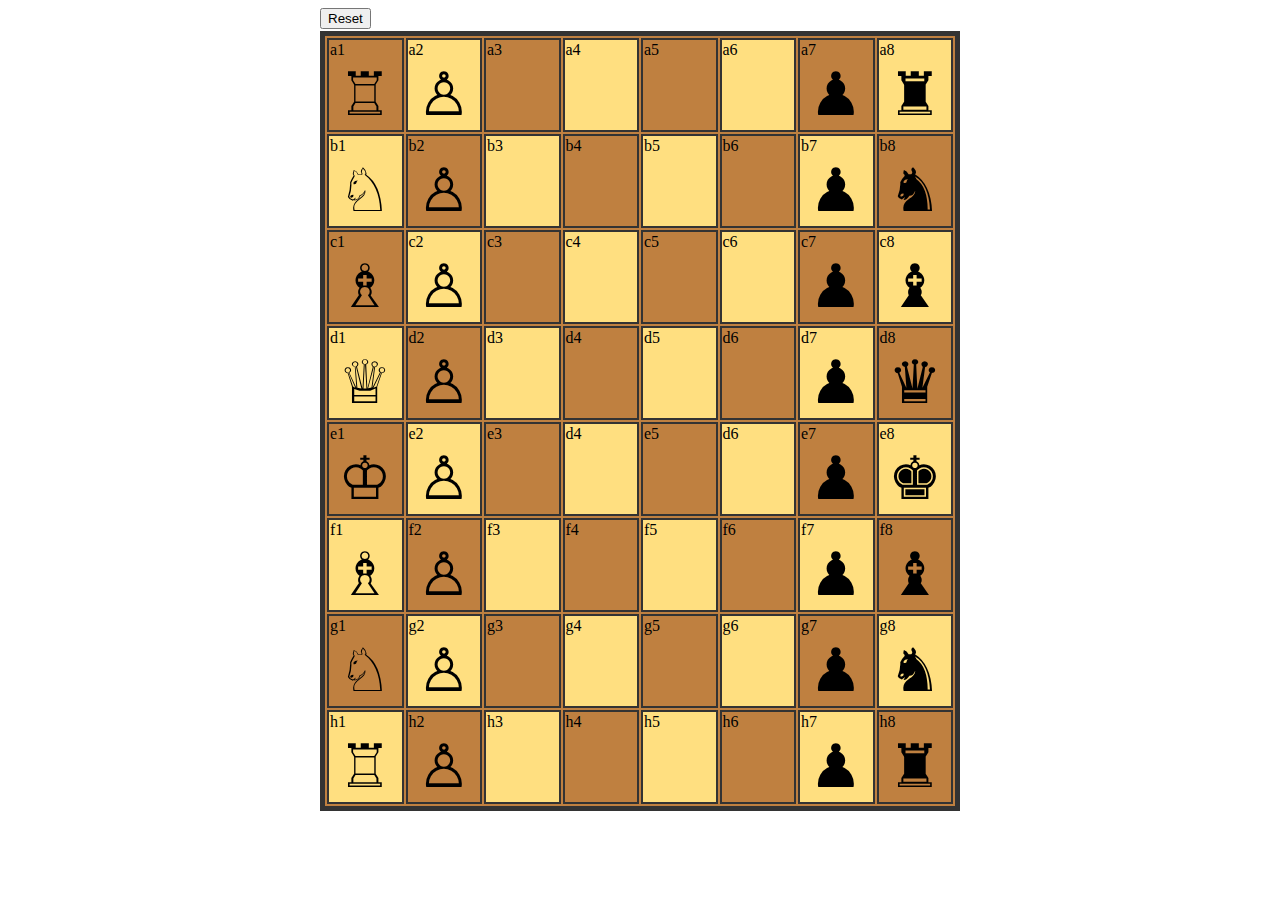
<file: index.html>
<!DOCTYPE html>
<html lang="en">
<head>
    <meta charset="UTF-8">
    <title>2 Player Chess Game</title>
    <link rel="stylesheet" type="text/css" href="css/main.css">
    <script src="js/constants.js"></script>
    <script src="js/board_state.js"></script>
    <script src="js/figure_moves.js"></script>
    <script src="js/drag_and_drop_api.js"></script>
</head>
<body>

<div class="lt-grid-container">
    <div class="lt-white_lost_figures" id="white_lost_figures"></div>

    <div class="lt-chessboard">
        <table id="board" class="chessboard">
            <tr class="chessboard">
                <td class="chessboard" id="a1">a1
                    <div class="draggable" ondrop="drop(event)" ondragover="allowDrop(event)"
                         ondragleave="leave(event)">
                        <div class="figure" id="white_rook1" draggable="true" ondragstart="drag(event)">&#9814;
                        </div>
                    </div>
                </td>
                <td class="chessboard" id="a2">a2
                    <div class="draggable" ondrop="drop(event)" ondragover="allowDrop(event)"
                         ondragleave="leave(event)" ondragstart="leave(event)">
                        <div class="figure" id="white_pawn1" draggable="true" ondragstart="drag(event)">&#9817;
                        </div>
                    </div>
                </td>
                <td class="chessboard" id="a3">a3
                    <div class="draggable" ondrop="drop(event)" ondragover="allowDrop(event)"
                         ondragleave="leave(event)"></div>
                </td>
                <td class="chessboard" id="a4">a4
                    <div class="draggable" ondrop="drop(event)" ondragover="allowDrop(event)"
                         ondragleave="leave(event)"></div>
                </td>
                <td class="chessboard" id="a5">a5
                    <div class="draggable" ondrop="drop(event)" ondragover="allowDrop(event)"
                         ondragleave="leave(event)"></div>
                </td>
                <td class="chessboard" id="a6">a6
                    <div class="draggable" ondrop="drop(event)" ondragover="allowDrop(event)"
                         ondragleave="leave(event)"></div>
                </td>
                <td class="chessboard" id="a7">a7
                    <div class="draggable" ondrop="drop(event)" ondragover="allowDrop(event)"
                         ondragleave="leave(event)">
                        <div class="figure" id="black_pawn1" draggable="true" ondragstart="drag(event)">&#9823;
                        </div>
                    </div>
                </td>
                <td class="chessboard" id="a8">a8
                    <div class="draggable" ondrop="drop(event)" ondragover="allowDrop(event)"
                         ondragleave="leave(event)">
                        <div class="figure" id="black_rook1" draggable="true" ondragstart="drag(event)">&#9820;
                        </div>
                    </div>
                </td>
            </tr>
            <tr class="chessboard">
                <td class="chessboard" id="b1">b1
                    <div class="draggable" ondrop="drop(event)" ondragover="allowDrop(event)"
                         ondragleave="leave(event)">
                        <div class="figure" id="white_knight1" draggable="true" ondragstart="drag(event)">&#9816;
                        </div>
                    </div>
                </td>
                <td class="chessboard" id="b2">b2
                    <div class="draggable" ondrop="drop(event)" ondragover="allowDrop(event)"
                         ondragleave="leave(event)">
                        <div class="figure" id="white_pawn2" draggable="true" ondragstart="drag(event)">&#9817;
                        </div>
                    </div>
                </td>
                <td class="chessboard" id="b3">b3
                    <div class="draggable" ondrop="drop(event)" ondragover="allowDrop(event)"
                         ondragleave="leave(event)"></div>
                </td>
                <td class="chessboard" id="b4">b4
                    <div class="draggable" ondrop="drop(event)" ondragover="allowDrop(event)"
                         ondragleave="leave(event)"></div>
                </td>
                <td class="chessboard" id="b5">b5
                    <div class="draggable" ondrop="drop(event)" ondragover="allowDrop(event)"
                         ondragleave="leave(event)"></div>
                </td>
                <td class="chessboard" id="b6">b6
                    <div class="draggable" ondrop="drop(event)" ondragover="allowDrop(event)"
                         ondragleave="leave(event)"></div>
                </td>
                <td class="chessboard" id="b7">b7
                    <div class="draggable" ondrop="drop(event)" ondragover="allowDrop(event)"
                         ondragleave="leave(event)">
                        <div class="figure" id="black_pawn2" draggable="true" ondragstart="drag(event)">&#9823;
                        </div>
                    </div>
                </td>
                <td class="chessboard" id="b8">b8
                    <div class="draggable" ondrop="drop(event)" ondragover="allowDrop(event)"
                         ondragleave="leave(event)">
                        <div class="figure" id="black_knight1" draggable="true" ondragstart="drag(event)">&#9822;
                        </div>
                    </div>
                </td>
            </tr>
            <tr class="chessboard">
                <td class="chessboard" id="c1">c1
                    <div class="draggable" ondrop="drop(event)" ondragover="allowDrop(event)"
                         ondragleave="leave(event)">
                        <div class="figure" id="white_bishop1" draggable="true" ondragstart="drag(event)">&#9815;
                        </div>
                    </div>
                </td>
                <td class="chessboard" id="c2">c2
                    <div class="draggable" ondrop="drop(event)" ondragover="allowDrop(event)"
                         ondragleave="leave(event)">
                        <div class="figure" id="white_pawn3" draggable="true" ondragstart="drag(event)">&#9817;
                        </div>
                    </div>
                </td>
                <td class="chessboard" id="c3">c3
                    <div class="draggable" ondrop="drop(event)" ondragover="allowDrop(event)"
                         ondragleave="leave(event)"></div>
                </td>
                <td class="chessboard" id="c4">c4
                    <div class="draggable" ondrop="drop(event)" ondragover="allowDrop(event)"
                         ondragleave="leave(event)"></div>
                </td>
                <td class="chessboard" id="c5">c5
                    <div class="draggable" ondrop="drop(event)" ondragover="allowDrop(event)"
                         ondragleave="leave(event)"></div>
                </td>
                <td class="chessboard" id="c6">c6
                    <div class="draggable" ondrop="drop(event)" ondragover="allowDrop(event)"
                         ondragleave="leave(event)"></div>
                </td>
                <td class="chessboard" id="c7">c7
                    <div class="draggable" ondrop="drop(event)" ondragover="allowDrop(event)"
                         ondragleave="leave(event)">
                        <div class="figure" id="black_pawn3" draggable="true" ondragstart="drag(event)">&#9823;
                        </div>
                    </div>
                </td>
                <td class="chessboard" id="c8">c8
                    <div class="draggable" ondrop="drop(event)" ondragover="allowDrop(event)"
                         ondragleave="leave(event)">
                        <div class="figure" id="black_bishop1" draggable="true" ondragstart="drag(event)">&#9821;
                        </div>
                    </div>
                </td>
            </tr>
            <tr class="chessboard">
                <td class="chessboard" id="d1">d1
                    <div class="draggable" ondrop="drop(event)" ondragover="allowDrop(event)"
                         ondragleave="leave(event)">
                        <div class="figure" id="white_queen" draggable="true" ondragstart="drag(event)">&#9813;
                        </div>
                    </div>
                </td>
                <td class="chessboard" id="d2">d2
                    <div class="draggable" ondrop="drop(event)" ondragover="allowDrop(event)"
                         ondragleave="leave(event)">
                        <div class="figure" id="white_pawn4" draggable="true" ondragstart="drag(event)">&#9817;
                        </div>
                    </div>
                </td>
                <td class="chessboard" id="d3">d3
                    <div class="draggable" ondrop="drop(event)" ondragover="allowDrop(event)"
                         ondragleave="leave(event)"></div>
                </td>
                <td class="chessboard" id="d4">d4
                    <div class="draggable" ondrop="drop(event)" ondragover="allowDrop(event)"
                         ondragleave="leave(event)"></div>
                </td>
                <td class="chessboard" id="d5">d5
                    <div class="draggable" ondrop="drop(event)" ondragover="allowDrop(event)"
                         ondragleave="leave(event)"></div>
                </td>
                <td class="chessboard" id="d6">d6
                    <div class="draggable" ondrop="drop(event)" ondragover="allowDrop(event)"
                         ondragleave="leave(event)"></div>
                </td>
                <td class="chessboard" id="d7">d7
                    <div class="draggable" ondrop="drop(event)" ondragover="allowDrop(event)"
                         ondragleave="leave(event)">
                        <div class="figure" id="black_pawn4" draggable="true" ondragstart="drag(event)">&#9823;
                        </div>
                    </div>
                </td>
                <td class="chessboard" id="d8">d8
                    <div class="draggable" ondrop="drop(event)" ondragover="allowDrop(event)"
                         ondragleave="leave(event)">
                        <div class="figure" id="black_queen" draggable="true" ondragstart="drag(event)">&#9819;
                        </div>
                    </div>
                </td>
            </tr>
            <tr class="chessboard">
                <td class="chessboard" id="e1">e1
                    <div class="draggable" ondrop="drop(event)" ondragover="allowDrop(event)"
                         ondragleave="leave(event)">
                        <div class="figure" id="white_king" draggable="true" ondragstart="drag(event)">&#9812;</div>
                    </div>
                </td>
                <td class="chessboard" id="e2">e2
                    <div class="draggable" ondrop="drop(event)" ondragover="allowDrop(event)"
                         ondragleave="leave(event)">
                        <div class="figure" id="white_pawn5" draggable="true" ondragstart="drag(event)">&#9817;
                        </div>
                    </div>
                </td>
                <td class="chessboard" id="e3">e3
                    <div class="draggable" ondrop="drop(event)" ondragover="allowDrop(event)"
                         ondragleave="leave(event)"></div>
                </td>
                <td class="chessboard" id="e4">d4
                    <div class="draggable" ondrop="drop(event)" ondragover="allowDrop(event)"
                         ondragleave="leave(event)"></div>
                </td>
                <td class="chessboard" id="e5">e5
                    <div class="draggable" ondrop="drop(event)" ondragover="allowDrop(event)"
                         ondragleave="leave(event)"></div>
                </td>
                <td class="chessboard" id="e6">d6
                    <div class="draggable" ondrop="drop(event)" ondragover="allowDrop(event)"
                         ondragleave="leave(event)"></div>
                </td>
                <td class="chessboard" id="e7">e7
                    <div class="draggable" ondrop="drop(event)" ondragover="allowDrop(event)"
                         ondragleave="leave(event)">
                        <div class="figure" id="black_pawn5" draggable="true" ondragstart="drag(event)">&#9823;
                        </div>
                    </div>
                </td>
                <td class="chessboard" id="e8">e8
                    <div class="draggable" ondrop="drop(event)" ondragover="allowDrop(event)"
                         ondragleave="leave(event)">
                        <div class="figure" id="black_king" draggable="true" ondragstart="drag(event)">&#9818;</div>
                    </div>
                </td>
            </tr>
            <tr class="chessboard">
                <td class="chessboard" id="f1">f1
                    <div class="draggable" ondrop="drop(event)" ondragover="allowDrop(event)"
                         ondragleave="leave(event)">
                        <div class="figure" id="white_bishop2" draggable="true" ondragstart="drag(event)">&#9815;
                        </div>
                    </div>
                </td>
                <td class="chessboard" id="f2">f2
                    <div class="draggable" ondrop="drop(event)" ondragover="allowDrop(event)"
                         ondragleave="leave(event)">
                        <div class="figure" id="white_pawn6" draggable="true" ondragstart="drag(event)">&#9817;
                        </div>
                    </div>
                </td>
                <td class="chessboard" id="f3">f3
                    <div class="draggable" ondrop="drop(event)" ondragover="allowDrop(event)"
                         ondragleave="leave(event)"></div>
                </td>
                <td class="chessboard" id="f4">f4
                    <div class="draggable" ondrop="drop(event)" ondragover="allowDrop(event)"
                         ondragleave="leave(event)"></div>
                </td>
                <td class="chessboard" id="f5">f5
                    <div class="draggable" ondrop="drop(event)" ondragover="allowDrop(event)"
                         ondragleave="leave(event)"></div>
                </td>
                <td class="chessboard" id="f6">f6
                    <div class="draggable" ondrop="drop(event)" ondragover="allowDrop(event)"
                         ondragleave="leave(event)"></div>
                </td>
                <td class="chessboard" id="f7">f7
                    <div class="draggable" ondrop="drop(event)" ondragover="allowDrop(event)"
                         ondragleave="leave(event)">
                        <div class="figure" id="black_pawn6" draggable="true" ondragstart="drag(event)">&#9823;
                        </div>
                    </div>
                </td>
                <td class="chessboard" id="f8">f8
                    <div class="draggable" ondrop="drop(event)" ondragover="allowDrop(event)"
                         ondragleave="leave(event)">
                        <div class="figure" id="black_bishop2" draggable="true" ondragstart="drag(event)">&#9821;
                        </div>
                    </div>
                </td>
            </tr>
            <tr class="chessboard">
                <td class="chessboard" id="g1">g1
                    <div class="draggable" ondrop="drop(event)" ondragover="allowDrop(event)"
                         ondragleave="leave(event)">
                        <div class="figure" id="white_knight2" draggable="true" ondragstart="drag(event)">&#9816;
                        </div>
                    </div>
                </td>
                <td class="chessboard" id="g2">g2
                    <div class="draggable" ondrop="drop(event)" ondragover="allowDrop(event)"
                         ondragleave="leave(event)">
                        <div class="figure" id="white_pawn7" draggable="true" ondragstart="drag(event)">&#9817;
                        </div>
                    </div>
                </td>
                <td class="chessboard" id="g3">g3
                    <div class="draggable" ondrop="drop(event)" ondragover="allowDrop(event)"
                         ondragleave="leave(event)"></div>
                </td>
                <td class="chessboard" id="g4">g4
                    <div class="draggable" ondrop="drop(event)" ondragover="allowDrop(event)"
                         ondragleave="leave(event)"></div>
                </td>
                <td class="chessboard" id="g5">g5
                    <div class="draggable" ondrop="drop(event)" ondragover="allowDrop(event)"
                         ondragleave="leave(event)"></div>
                </td>
                <td class="chessboard" id="g6">g6
                    <div class="draggable" ondrop="drop(event)" ondragover="allowDrop(event)"
                         ondragleave="leave(event)"></div>
                </td>
                <td class="chessboard" id="g7">g7
                    <div class="draggable" ondrop="drop(event)" ondragover="allowDrop(event)"
                         ondragleave="leave(event)">
                        <div class="figure" id="black_pawn7" draggable="true" ondragstart="drag(event)">&#9823;
                        </div>
                    </div>
                </td>
                <td class="chessboard" id="g8">g8
                    <div class="draggable" ondrop="drop(event)" ondragover="allowDrop(event)"
                         ondragleave="leave(event)">
                        <div class="figure" id="black_knight2" draggable="true" ondragstart="drag(event)">&#9822;
                        </div>
                    </div>
                </td>
            </tr>
            <tr class="chessboard">
                <td class="chessboard" id="h1">h1
                    <div class="draggable" ondrop="drop(event)" ondragover="allowDrop(event)"
                         ondragleave="leave(event)">
                        <div class="figure" id="white_rook2" draggable="true" ondragstart="drag(event)">&#9814;
                        </div>
                    </div>
                </td>
                <td class="chessboard" id="h2">h2
                    <div class="draggable" ondrop="drop(event)" ondragover="allowDrop(event)"
                         ondragleave="leave(event)">
                        <div class="figure" id="white_pawn8" draggable="true" ondragstart="drag(event)">&#9817;
                        </div>
                    </div>
                </td>
                <td class="chessboard" id="h3">h3
                    <div class="draggable" ondrop="drop(event)" ondragover="allowDrop(event)"
                         ondragleave="leave(event)"></div>
                </td>
                <td class="chessboard" id="h4">h4
                    <div class="draggable" ondrop="drop(event)" ondragover="allowDrop(event)"
                         ondragleave="leave(event)"></div>
                </td>
                <td class="chessboard" id="h5">h5
                    <div class="draggable" ondrop="drop(event)" ondragover="allowDrop(event)"
                         ondragleave="leave(event)"></div>
                </td>
                <td class="chessboard" id="h6">h6
                    <div class="draggable" ondrop="drop(event)" ondragover="allowDrop(event)"
                         ondragleave="leave(event)"></div>
                </td>
                <td class="chessboard" id="h7">h7
                    <div class="draggable" ondrop="drop(event)" ondragover="allowDrop(event)"
                         ondragleave="leave(event)">
                        <div class="figure" id="black_pawn8" draggable="true" ondragstart="drag(event)">&#9823;
                        </div>
                    </div>
                </td>
                <td class="chessboard" id="h8">h8
                    <div class="draggable" ondrop="drop(event)" ondragover="allowDrop(event)"
                         ondragleave="leave(event)">
                        <div class="figure" id="black_rook2" draggable="true" ondragstart="drag(event)">&#9820;
                        </div>
                    </div>
                </td>
            </tr>
        </table>
    </div>

    <div class="lt-black_lost_figures" id="black_lost_figures"></div>

    <div class="lt-menu"><button onclick="location.reload()">Reset</button></div>
</div>

</body>
</html>
</file>
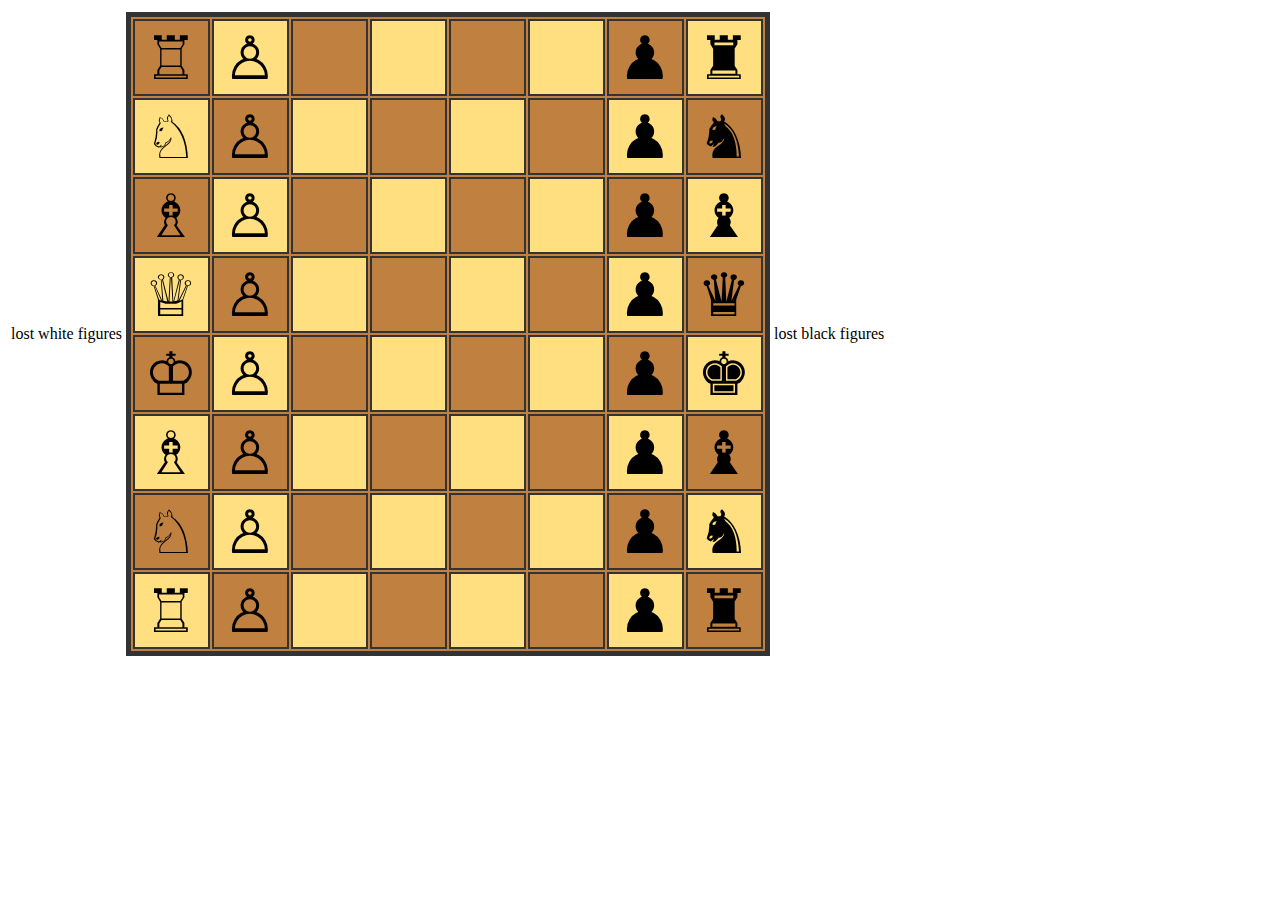
<file: game.html>
<!DOCTYPE html>
<html lang="en">

<head>
    <meta charset="UTF-8">
    <title>2 player minimalistic chess</title>
    <link rel="stylesheet" type="text/css" href="css/main.css">
    <script>
        function allowDrop(ev) {
            ev.preventDefault();
        }

        function drag(ev) {
            ev.dataTransfer.setData("text", ev.target.id);
            var data = ev.dataTransfer.getData("text");
            var childElement = document.getElementById(data)

            if (childElement.id.startsWith("black")) {
                childElement.style.backgroundColor = "#ff3333";
            }
            else {
                childElement.style.backgroundColor = "#3366ff";
            }
        }

        function drop(ev) {
            ev.preventDefault();
            var data = ev.dataTransfer.getData("text");
            var childElement = document.getElementById(data);
            childElement.style.backgroundColor = "transparent";

            if (ev.target.parentNode.id && ev.target.parentNode.getElementsByTagName('*').length < 3) {
                if (childElement) {
                    ev.target.appendChild(childElement);
                    //console.log(data + ":" + ev.target.parentNode.id);
                }
            }
        }

    </script>

</head>

<body>

<table id="deck">
    <tr>
        <td colspan="8" id="lost_figures_white">
            <div class="draggable_lost_figures" ondrop="drop(event)" ondragover="allowDrop(event)">lost white figures
            </div>
        </td>
        <td>
            <table id="board" class="chessboard">

                <tr class="chessboard">
                    <td class="chessboard" id="a1">
                        <div class="draggable" ondrop="drop(event)" ondragover="allowDrop(event)">
                            <div class="figure" id="white_rook1" draggable="true" ondragstart="drag(event)">&#9814;
                            </div>
                        </div>
                    </td>
                    <td class="chessboard" id="b1">
                        <div class="draggable" ondrop="drop(event)" ondragover="allowDrop(event)">
                            <div class="figure" id="white_pawn1" draggable="true" ondragstart="drag(event)">&#9817;
                            </div>
                        </div>
                    </td>
                    <td class="chessboard" id="c1">
                        <div class="draggable" ondrop="drop(event)" ondragover="allowDrop(event)"></div>
                    </td>
                    <td class="chessboard" id="d1">
                        <div class="draggable" ondrop="drop(event)" ondragover="allowDrop(event)"></div>
                    </td>
                    <td class="chessboard" id="e1">
                        <div class="draggable" ondrop="drop(event)" ondragover="allowDrop(event)"></div>
                    </td>
                    <td class="chessboard" id="f1">
                        <div class="draggable" ondrop="drop(event)" ondragover="allowDrop(event)"></div>
                    </td>
                    <td class="chessboard" id="g1">
                        <div class="draggable" ondrop="drop(event)" ondragover="allowDrop(event)">
                            <div class="figure" id="black_pawn1" draggable="true" ondragstart="drag(event)">&#9823;
                            </div>
                        </div>
                    </td>
                    <td class="chessboard" id="h1">
                        <div class="draggable" ondrop="drop(event)" ondragover="allowDrop(event)">
                            <div class="figure" id="black_rook1" draggable="true" ondragstart="drag(event)">&#9820;
                            </div>
                        </div>
                    </td>
                </tr>
                <tr class="chessboard">
                    <td class="chessboard" id="a2">
                        <div class="draggable" ondrop="drop(event)" ondragover="allowDrop(event)">
                            <div class="figure" id="white_knight1" draggable="true" ondragstart="drag(event)">&#9816;
                            </div>
                        </div>
                    </td>
                    <td class="chessboard" id="b2">
                        <div class="draggable" ondrop="drop(event)" ondragover="allowDrop(event)">
                            <div class="figure" id="white_pawn2" draggable="true" ondragstart="drag(event)">&#9817;
                            </div>
                        </div>
                    </td>
                    <td class="chessboard" id="c2">
                        <div class="draggable" ondrop="drop(event)" ondragover="allowDrop(event)"></div>
                    </td>
                    <td class="chessboard" id="d2">
                        <div class="draggable" ondrop="drop(event)" ondragover="allowDrop(event)"></div>
                    </td>
                    <td class="chessboard" id="e2">
                        <div class="draggable" ondrop="drop(event)" ondragover="allowDrop(event)"></div>
                    </td>
                    <td class="chessboard" id="f2">
                        <div class="draggable" ondrop="drop(event)" ondragover="allowDrop(event)"></div>
                    </td>
                    <td class="chessboard" id="g2">
                        <div class="draggable" ondrop="drop(event)" ondragover="allowDrop(event)">
                            <div class="figure" id="black_pawn2" draggable="true" ondragstart="drag(event)">&#9823;
                            </div>
                        </div>
                    </td>
                    <td class="chessboard" id="h2">
                        <div class="draggable" ondrop="drop(event)" ondragover="allowDrop(event)">
                            <div class="figure" id="black_knight1" draggable="true" ondragstart="drag(event)">&#9822;
                            </div>
                        </div>
                    </td>
                </tr>
                <tr class="chessboard">
                    <td class="chessboard" id="a3">
                        <div class="draggable" ondrop="drop(event)" ondragover="allowDrop(event)">
                            <div class="figure" id="white_bishop1" draggable="true" ondragstart="drag(event)">&#9815;
                            </div>
                        </div>
                    </td>
                    <td class="chessboard" id="b3">
                        <div class="draggable" ondrop="drop(event)" ondragover="allowDrop(event)">
                            <div class="figure" id="white_pawn3" draggable="true" ondragstart="drag(event)">&#9817;
                            </div>
                        </div>
                    </td>
                    <td class="chessboard" id="c3">
                        <div class="draggable" ondrop="drop(event)" ondragover="allowDrop(event)"></div>
                    </td>
                    <td class="chessboard" id="d3">
                        <div class="draggable" ondrop="drop(event)" ondragover="allowDrop(event)"></div>
                    </td>
                    <td class="chessboard" id="e3">
                        <div class="draggable" ondrop="drop(event)" ondragover="allowDrop(event)"></div>
                    </td>
                    <td class="chessboard" id="f3">
                        <div class="draggable" ondrop="drop(event)" ondragover="allowDrop(event)"></div>
                    </td>
                    <td class="chessboard" id="g3">
                        <div class="draggable" ondrop="drop(event)" ondragover="allowDrop(event)">
                            <div class="figure" id="black_pawn3" draggable="true" ondragstart="drag(event)">&#9823;
                            </div>
                        </div>
                    </td>
                    <td class="chessboard" id="h3">
                        <div class="draggable" ondrop="drop(event)" ondragover="allowDrop(event)">
                            <div class="figure" id="black_bishop1" draggable="true" ondragstart="drag(event)">&#9821;
                            </div>
                        </div>
                    </td>
                </tr>
                <tr class="chessboard">
                    <td class="chessboard" id="a4">
                        <div class="draggable" ondrop="drop(event)" ondragover="allowDrop(event)">
                            <div class="figure" id="white_queen" draggable="true" ondragstart="drag(event)">&#9813;
                            </div>
                        </div>
                    </td>
                    <td class="chessboard" id="b4">
                        <div class="draggable" ondrop="drop(event)" ondragover="allowDrop(event)">
                            <div class="figure" id="white_pawn4" draggable="true" ondragstart="drag(event)">&#9817;
                            </div>
                        </div>
                    </td>
                    <td class="chessboard" id="c4">
                        <div class="draggable" ondrop="drop(event)" ondragover="allowDrop(event)"></div>
                    </td>
                    <td class="chessboard" id="d4">
                        <div class="draggable" ondrop="drop(event)" ondragover="allowDrop(event)"></div>
                    </td>
                    <td class="chessboard" id="e4">
                        <div class="draggable" ondrop="drop(event)" ondragover="allowDrop(event)"></div>
                    </td>
                    <td class="chessboard" id="f4">
                        <div class="draggable" ondrop="drop(event)" ondragover="allowDrop(event)"></div>
                    </td>
                    <td class="chessboard" id="g4">
                        <div class="draggable" ondrop="drop(event)" ondragover="allowDrop(event)">
                            <div class="figure" id="black_pawn4" draggable="true" ondragstart="drag(event)">&#9823;
                            </div>
                        </div>
                    </td>
                    <td class="chessboard" id="h4">
                        <div class="draggable" ondrop="drop(event)" ondragover="allowDrop(event)">
                            <div class="figure" id="black_queen" draggable="true" ondragstart="drag(event)">&#9819;
                            </div>
                        </div>
                    </td>
                </tr>
                <tr class="chessboard">
                    <td class="chessboard" id="a5">
                        <div class="draggable" ondrop="drop(event)" ondragover="allowDrop(event)">
                            <div class="figure" id="white_king" draggable="true" ondragstart="drag(event)">&#9812;</div>
                        </div>
                    </td>
                    <td class="chessboard" id="b5">
                        <div class="draggable" ondrop="drop(event)" ondragover="allowDrop(event)">
                            <div class="figure" id="white_pawn5" draggable="true" ondragstart="drag(event)">&#9817;
                            </div>
                        </div>
                    </td>
                    <td class="chessboard" id="c5">
                        <div class="draggable" ondrop="drop(event)" ondragover="allowDrop(event)"></div>
                    </td>
                    <td class="chessboard" id="d5">
                        <div class="draggable" ondrop="drop(event)" ondragover="allowDrop(event)"></div>
                    </td>
                    <td class="chessboard" id="e5">
                        <div class="draggable" ondrop="drop(event)" ondragover="allowDrop(event)"></div>
                    </td>
                    <td class="chessboard" id="f5">
                        <div class="draggable" ondrop="drop(event)" ondragover="allowDrop(event)"></div>
                    </td>
                    <td class="chessboard" id="g5">
                        <div class="draggable" ondrop="drop(event)" ondragover="allowDrop(event)">
                            <div class="figure" id="black_pawn5" draggable="true" ondragstart="drag(event)">&#9823;
                            </div>
                        </div>
                    </td>
                    <td class="chessboard" id="h5">
                        <div class="draggable" ondrop="drop(event)" ondragover="allowDrop(event)">
                            <div class="figure" id="black_king" draggable="true" ondragstart="drag(event)">&#9818;</div>
                        </div>
                    </td>
                </tr>
                <tr class="chessboard">
                    <td class="chessboard" id="a6">
                        <div class="draggable" ondrop="drop(event)" ondragover="allowDrop(event)">
                            <div class="figure" id="white_pawn6" draggable="true" ondragstart="drag(event)">&#9815;
                            </div>
                        </div>
                    </td>
                    <td class="chessboard" id="b6">
                        <div class="draggable" ondrop="drop(event)" ondragover="allowDrop(event)">
                            <div class="figure" id="white_bishop2" draggable="true" ondragstart="drag(event)">&#9817;
                            </div>
                        </div>
                    </td>
                    <td class="chessboard" id="c6">
                        <div class="draggable" ondrop="drop(event)" ondragover="allowDrop(event)"></div>
                    </td>
                    <td class="chessboard" id="d6">
                        <div class="draggable" ondrop="drop(event)" ondragover="allowDrop(event)"></div>
                    </td>
                    <td class="chessboard" id="e6">
                        <div class="draggable" ondrop="drop(event)" ondragover="allowDrop(event)"></div>
                    </td>
                    <td class="chessboard" id="f6">
                        <div class="draggable" ondrop="drop(event)" ondragover="allowDrop(event)"></div>
                    </td>
                    <td class="chessboard" id="g6">
                        <div class="draggable" ondrop="drop(event)" ondragover="allowDrop(event)">
                            <div class="figure" id="black_pawn6" draggable="true" ondragstart="drag(event)">&#9823;
                            </div>
                        </div>
                    </td>
                    <td class="chessboard" id="h6">
                        <div class="draggable" ondrop="drop(event)" ondragover="allowDrop(event)">
                            <div class="figure" id="black_bishop2" draggable="true" ondragstart="drag(event)">&#9821;
                            </div>
                        </div>
                    </td>
                </tr>
                <tr class="chessboard">
                    <td class="chessboard" id="a7">
                        <div class="draggable" ondrop="drop(event)" ondragover="allowDrop(event)">
                            <div class="figure" id="white_pawn7" draggable="true" ondragstart="drag(event)">&#9816;
                            </div>
                        </div>
                    </td>
                    <td class="chessboard" id="b7">
                        <div class="draggable" ondrop="drop(event)" ondragover="allowDrop(event)">
                            <div class="figure" id="white_knight2" draggable="true" ondragstart="drag(event)">&#9817;
                            </div>
                        </div>
                    </td>
                    <td class="chessboard" id="c7">
                        <div class="draggable" ondrop="drop(event)" ondragover="allowDrop(event)"></div>
                    </td>
                    <td class="chessboard" id="d7">
                        <div class="draggable" ondrop="drop(event)" ondragover="allowDrop(event)"></div>
                    </td>
                    <td class="chessboard" id="e7">
                        <div class="draggable" ondrop="drop(event)" ondragover="allowDrop(event)"></div>
                    </td>
                    <td class="chessboard" id="f7">
                        <div class="draggable" ondrop="drop(event)" ondragover="allowDrop(event)"></div>
                    </td>
                    <td class="chessboard" id="g7">
                        <div class="draggable" ondrop="drop(event)" ondragover="allowDrop(event)">
                            <div class="figure" id="black_knight2" draggable="true" ondragstart="drag(event)">&#9823;
                            </div>
                        </div>
                    </td>
                    <td class="chessboard" id="h7">
                        <div class="draggable" ondrop="drop(event)" ondragover="allowDrop(event)">
                            <div class="figure" id="black_pawn7" draggable="true" ondragstart="drag(event)">&#9822;
                            </div>
                        </div>
                    </td>
                </tr>
                <tr class="chessboard">
                    <td class="chessboard" id="a8">
                        <div class="draggable" ondrop="drop(event)" ondragover="allowDrop(event)">
                            <div class="figure" id="white_pawn8" draggable="true" ondragstart="drag(event)">&#9814;
                            </div>
                        </div>
                    </td>
                    <td class="chessboard" id="b8">
                        <div class="draggable" ondrop="drop(event)" ondragover="allowDrop(event)">
                            <div class="figure" id="white_rook2" draggable="true" ondragstart="drag(event)">&#9817;
                            </div>
                        </div>
                    </td>
                    <td class="chessboard" id="c8">
                        <div class="draggable" ondrop="drop(event)" ondragover="allowDrop(event)"></div>
                    </td>
                    <td class="chessboard" id="d8">
                        <div class="draggable" ondrop="drop(event)" ondragover="allowDrop(event)"></div>
                    </td>
                    <td class="chessboard" id="e8">
                        <div class="draggable" ondrop="drop(event)" ondragover="allowDrop(event)"></div>
                    </td>
                    <td class="chessboard" id="f8">
                        <div class="draggable" ondrop="drop(event)" ondragover="allowDrop(event)"></div>
                    </td>
                    <td class="chessboard" id="g8">
                        <div class="draggable" ondrop="drop(event)" ondragover="allowDrop(event)">
                            <div class="figure" id="black_rook2" draggable="true" ondragstart="drag(event)">&#9823;
                            </div>
                        </div>
                    </td>
                    <td class="chessboard" id="h8">
                        <div class="draggable" ondrop="drop(event)" ondragover="allowDrop(event)">
                            <div class="figure" id="black_pawn8" draggable="true" ondragstart="drag(event)">&#9820;
                            </div>
                        </div>
                    </td>
                </tr>

            </table>

        </td>
        <td id="lost_figures_black">
            <div class="draggable_lost_figures" ondrop="drop(event)" ondragover="allowDrop(event)">lost black figures
            </div>
        </td>
    </tr>
</table>

</body>

</html>
</file>
<file: css/main.css>
/*Div layout start*/
.lt-grid-container {
  display: grid;
  grid-template-columns: 1fr 640px 1fr;
  grid-template-rows: 0.1fr 1.9fr;
  gap: 1px 1px;
  grid-template-areas:
    ". lt-menu ."
    "lt-white_lost_figures lt-chessboard lt-black_lost_figures";
}

.lt-white_lost_figures { grid-area: lt-white_lost_figures;}

.lt-chessboard { grid-area: lt-chessboard;}

.lt-black_lost_figures { grid-area: lt-black_lost_figures;}

.lt-menu { grid-area: lt-menu;}

@media all and (-ms-high-contrast:none) {
  .lt-grid-container {
    display: -ms-grid;
    -ms-grid-columns: 1fr 640px 1fr;
    -ms-grid-rows: 0.1fr 1.9fr;
  }

  .lt-white_lost_figures {
    -ms-grid-row: 2;
    -ms-grid-row-span: 1;
    -ms-grid-column: 1;
    -ms-grid-column-span: 1;
  }

  .lt-chessboard {
    -ms-grid-row: 2;
    -ms-grid-row-span: 1;
    -ms-grid-column: 2;
    -ms-grid-column-span: 1;
  }

  .lt-black_lost_figures {
    -ms-grid-row: 2;
    -ms-grid-row-span: 1;
    -ms-grid-column: 3;
    -ms-grid-column-span: 1;
  }

  .lt-menu {
    -ms-grid-row: 1;
    -ms-grid-row-span: 1;
    -ms-grid-column: 2;
    -ms-grid-column-span: 1;
  }
}
/*Div layout end*/

/*Board layout start*/
table.chessboard {
    margin: 1px auto;
    background:  #bf8040;
    border: 5px solid #333;
}
td.chessboard {
    width: 71px; height: 71px;
    border: 2px solid #333;
}
td.chessboard.active-cell {
   border-color: #0066FF;
}

tr.chessboard:nth-child(odd) td.chessboard:nth-child(even){
    background: #ffdf80;
}
tr.chessboard:nth-child(even) td.chessboard:nth-child(odd) {
    background: #ffdf80;
}

.draggable {
   width: 70px;
   height: 70px;
   -webkit-user-select: none;
   -moz-user-select: none;
   -ms-user-select: none;
   -khtml-user-select: none;
   user-select: none;
   cursor: pointer;
}

.figure {
   font-size: 60px;
   width: 70px;
   height: 70px;
   text-align: center;
   vertical-align: middle;
   -webkit-user-select: none;
   -moz-user-select: none;
   -ms-user-select: none;
   -khtml-user-select: none;
   user-select: none;
   cursor: pointer;
}
/*Board layout end*/
</file>
